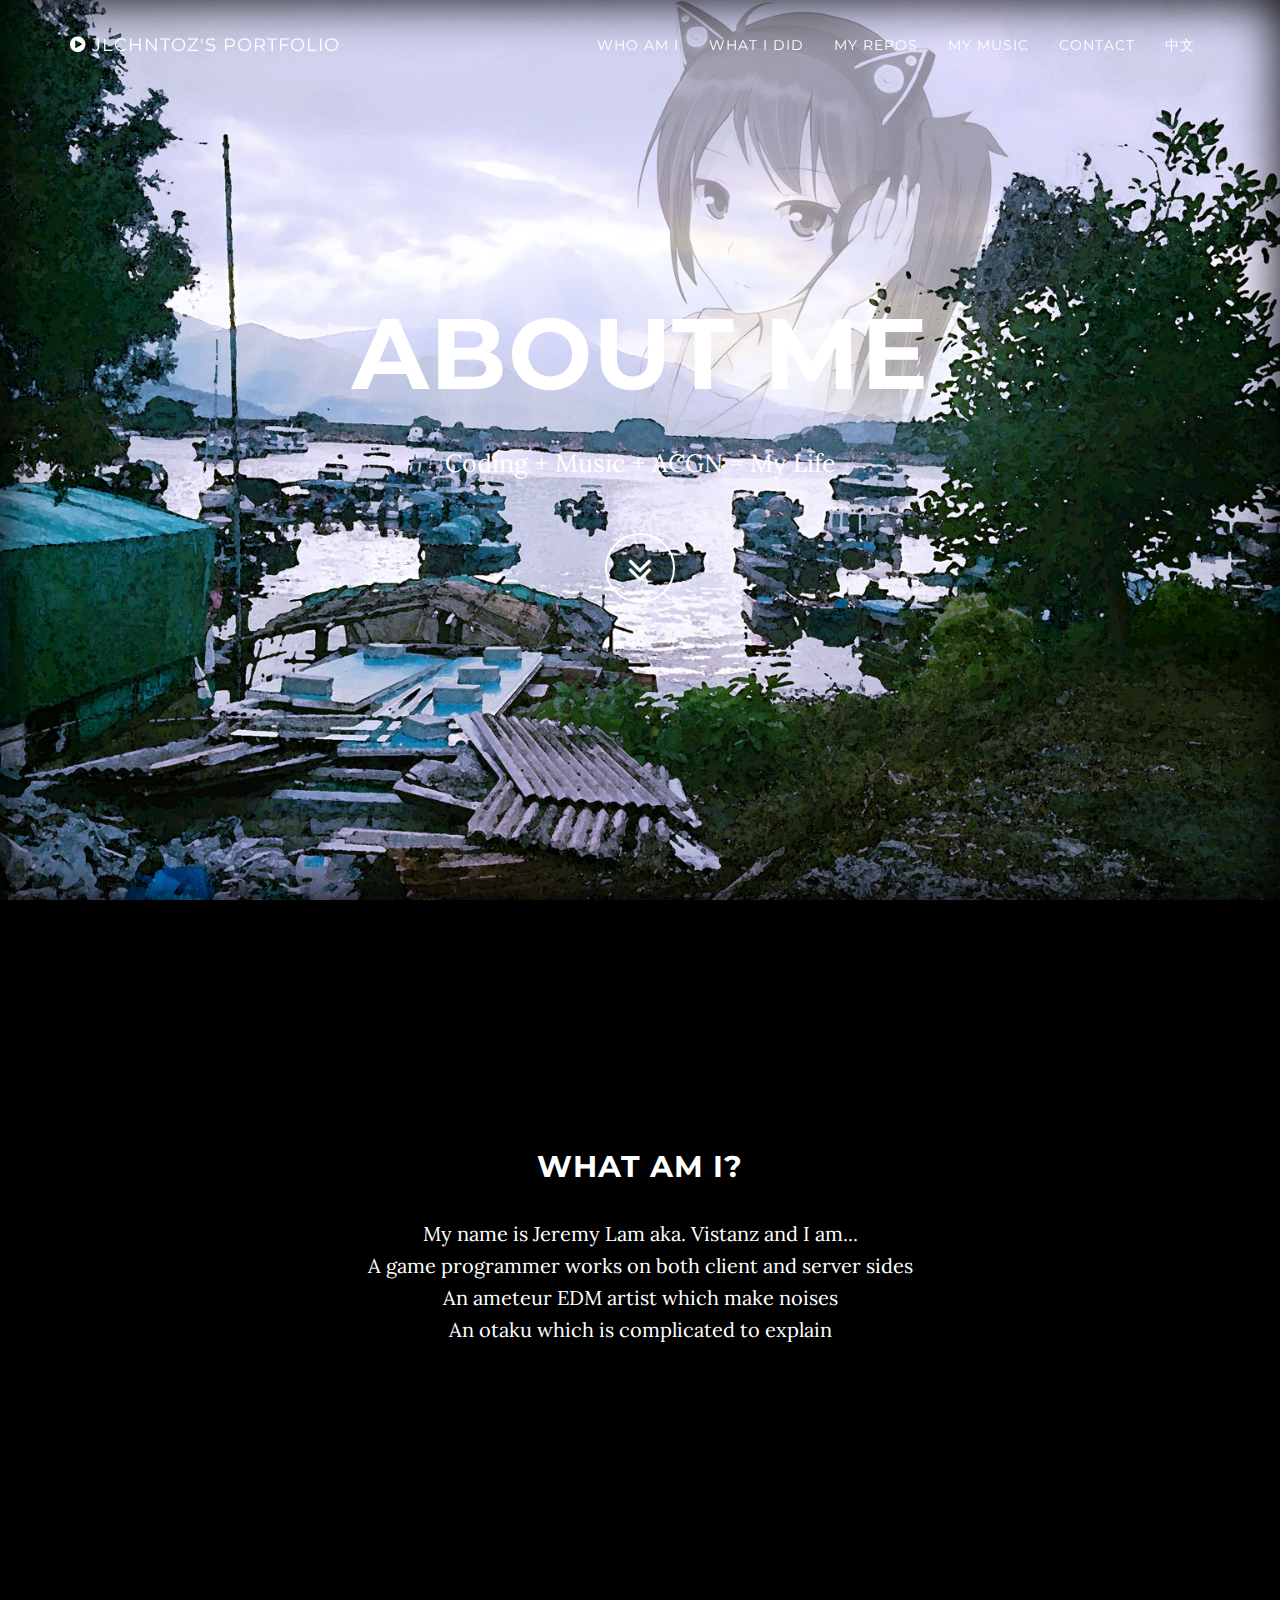
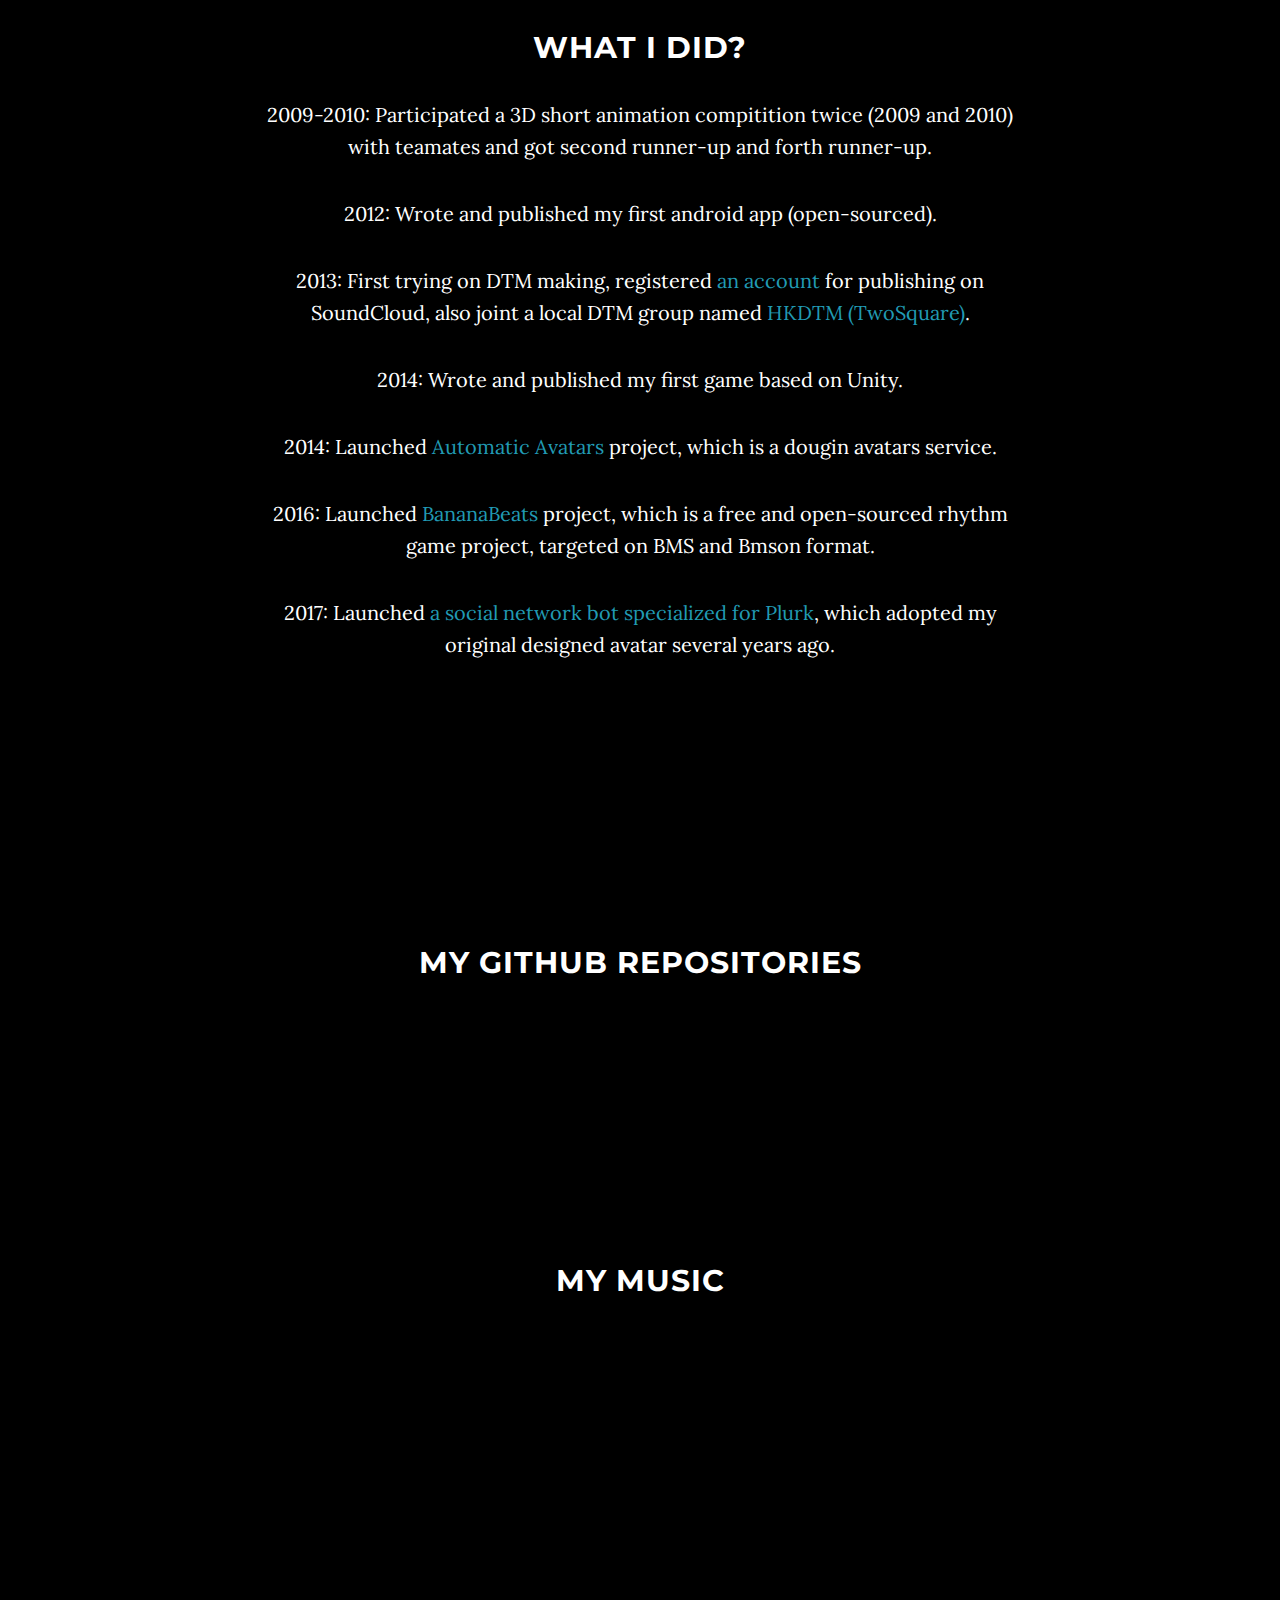
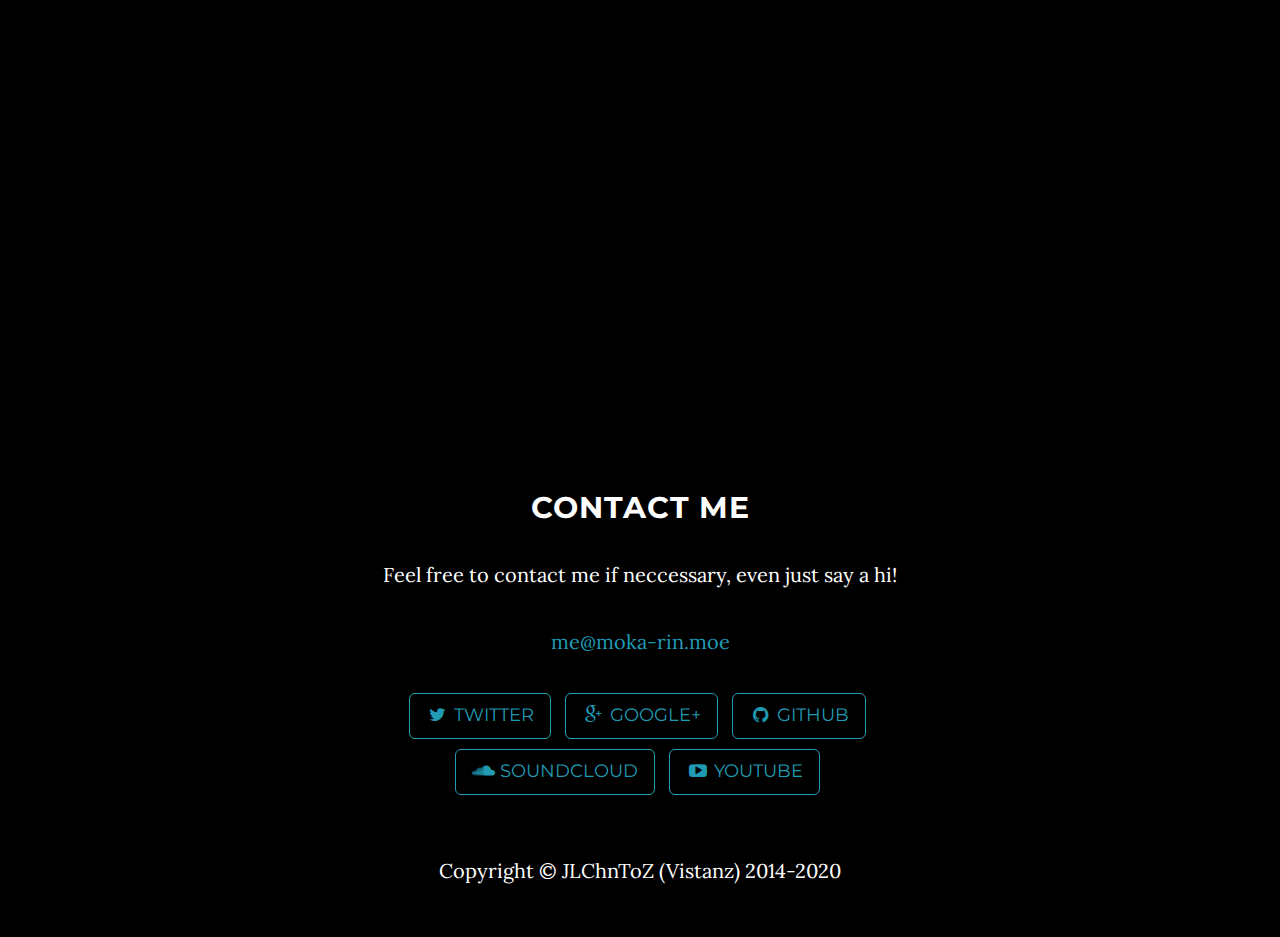
<file: index.html>
<!DOCTYPE html>
<html lang="en">

<head>

    <meta charset="utf-8">
    <meta http-equiv="X-UA-Compatible" content="IE=edge">
    <meta name="viewport" content="width=device-width, initial-scale=1">
    <meta name="description" content="">
    <meta name="author" content="">

    <title>About JLChnToZ (Vistanz)</title>

    <!-- Bootstrap Core CSS -->
    <link href="css/bootstrap.min.css" rel="stylesheet">

    <!-- Custom CSS -->
    <link href="css/grayscale.css" rel="stylesheet">

    <!-- Custom Fonts -->
    <link href="font-awesome-4.1.0/css/font-awesome.min.css" rel="stylesheet" type="text/css">
    <link href="//fonts.googleapis.com/css?family=Lora:400,700,400italic,700italic" rel="stylesheet" type="text/css">
    <link href="//fonts.googleapis.com/css?family=Montserrat:400,700" rel="stylesheet" type="text/css">
    <link href="css/icon.css" rel="stylesheet" type="text/css">

    <!-- HTML5 Shim and Respond.js IE8 support of HTML5 elements and media queries -->
    <!-- WARNING: Respond.js doesn't work if you view the page via file:// -->
    <!--[if lt IE 9]>
        <script src="//oss.maxcdn.com/libs/html5shiv/3.7.0/html5shiv.js"></script>
        <script src="//oss.maxcdn.com/libs/respond.js/1.4.2/respond.min.js"></script>
    <![endif]-->

</head>

<body id="page-top" data-spy="scroll" data-target=".navbar-fixed-top">

    <!-- Navigation -->
    <nav class="navbar navbar-custom navbar-fixed-top" role="navigation">
        <div class="container">
            <div class="navbar-header">
                <button type="button" class="navbar-toggle" data-toggle="collapse" data-target=".navbar-main-collapse">
                    <i class="fa fa-bars"></i>
                </button>
                <a class="navbar-brand page-scroll" href="#page-top">
                    <i class="fa fa-play-circle"></i>  <span class="light">JLChnToZ's Portfolio</span>
                </a>
            </div>

            <!-- Collect the nav links, forms, and other content for toggling -->
            <div class="collapse navbar-collapse navbar-right navbar-main-collapse">
                <ul class="nav navbar-nav">
                    <!-- Hidden li included to remove active class from about link when scrolled up past about section -->
                    <li class="hidden">
                        <a href="#page-top"></a>
                    </li>
                    <li>
                        <a class="page-scroll" href="#me">Who am I</a>
                    </li>
                    <li>
                        <a class="page-scroll" href="#did">What I did</a>
                    </li>
                    <li>
                        <a class="page-scroll" href="#repo">My repos</a>
                    </li>
                    <li>
                        <a class="page-scroll" href="#music">My music</a>
                    </li>
                    <li>
                        <a class="page-scroll" href="#contact">Contact</a>
                    </li>
                    <li>
                        <a href="zh-tw.html">中文</a>
                    </li>
                </ul>
            </div>
            <!-- /.navbar-collapse -->
        </div>
        <!-- /.container -->
    </nav>

    <!-- Intro Header -->
    <header class="intro"  data-type="background" data-speed="4">
        <div class="intro-body">
            <div class="container">
                <div class="row">
                    <div class="col-md-8 col-md-offset-2">
                        <h1 class="brand-heading">About me</h1>
                        <p class="intro-text">Coding + Music + ACGN = My Life</p>
                        <a href="#me" class="btn btn-circle page-scroll">
                            <i class="fa fa-angle-double-down animated"></i>
                        </a>
                    </div>
                </div>
            </div>
        </div>
    </header>
    
    <section id="me" class="container content-section text-center">
        <div class="row">
            <div class="col-lg-8 col-lg-offset-2">
                <h2>What am I?</h2>
                <p>My name is Jeremy Lam aka. Vistanz and I am...<br />
				A game programmer works on both client and server sides<br />
                An ameteur EDM artist which make noises<br />
                An otaku which is complicated to explain</p>
            </div>
        </div>
    </section>
    
    <section id="did" class="container content-section text-center">
        <div class="row">
            <div class="col-lg-8 col-lg-offset-2">
                <h2>What I did?</h2>
                <p>2009-2010: Participated a 3D short animation compitition twice (2009 and 2010) with teamates and got second runner-up and forth runner-up.</p>
                <p>2012: Wrote and published my first android app (open-sourced).</p>
                <p>2013: First trying on DTM making, registered <a href="https://soundcloud.com/JLChnToZ">an account</a> for publishing on SoundCloud, also joint a local DTM group named <a href="https://twosquare.hkdtm.com">HKDTM (TwoSquare)</a>.</p>
                <p>2014: Wrote and published my first game based on Unity.</p>
                <p>2014: Launched <a href="https://avatars.moe">Automatic Avatars</a> project, which is a dougin avatars service.</p>
                <p>2016: Launched <a href="https://bms.moka-rin.moe">BananaBeats</a> project, which is a free and open-sourced rhythm game project, targeted on BMS and Bmson format.</p>
                <p>2017: Launched <a href="https://plurk.moka-rin.moe">a social network bot specialized for Plurk</a>, which adopted my original designed avatar several years ago.</p>
            </div>
        </div>
    </section>
    
    <section id="repo" class="container content-section text-center">
        <div class="row">
            <div class="col-lg-8 col-lg-offset-2" id="repos">
                <h2>My Github Repositories</h2>
                <p id="repos"></p>
            </div>
        </div>
    </section>
    
    <section id="music" class="container content-section text-center">
        <div class="row">
            <div class="col-lg-8 col-lg-offset-2" id="repos">
                <h2>My Music</h2>
                <p id="sounds"></p>
            </div>
        </div>
    </section>

    <!-- Contact Section -->
    <section id="contact" class="container content-section text-center">
        <div class="row">
            <div class="col-lg-8 col-lg-offset-2">
                <h2>Contact Me</h2>
                <p>Feel free to contact me if neccessary, even just say a hi!</p>
                <p><a href="mailto:me@moka-rin.moe">me@moka-rin.moe</a>
                </p>
                <ul class="list-inline banner-social-buttons">
                    <li>
                        <a href="https://twitter.com/JLChnToZ" class="btn btn-default btn-lg"><i class="fa fa-twitter fa-fw"></i> <span class="network-name">Twitter</span></a>
                    </li>
                    <li>
                        <a href="https://plus.google.com/+Jer emyLamJLChnToZ" class="btn btn-default btn-lg"><i class="fa fa-google-plus fa-fw"></i> <span class="network-name">Google+</span></a>
                    </li>
                    <li>
                        <a href="https://github.com/JLChnToZ" class="btn btn-default btn-lg"><i class="fa fa-github fa-fw"></i> <span class="network-name">Github</span></a>
                    </li>
                </ul>
                <ul class="list-inline banner-social-buttons">
                    <li>
                        <a href="https://soundcloud.com/JLChnToZ" class="btn btn-default btn-lg"><i class="fa fa-soundcloud fa-fw"></i> <span class="network-name">SoundCloud</span></a>
                    </li>
                    <li>
                        <a href="https://youtube.com/jeremylam619" class="btn btn-default btn-lg"><i class="fa fa-youtube-play fa-fw"></i> <span class="network-name">YouTube</span></a>
                    </li>
                </ul>
            </div>
        </div>
    </section>

    <!-- Footer -->
    <footer>
        <div class="container text-center">
            <p>Copyright &copy; JLChnToZ (Vistanz) 2014-2020</p>
        </div>
    </footer>

    <!-- jQuery Version 1.11.0 -->
    <script src="js/jquery-1.11.0.js"></script>

    <!-- Bootstrap Core JavaScript -->
    <script src="js/bootstrap.min.js"></script>

    <!-- Plugin JavaScript -->
    <script src="js/jquery.easing.min.js"></script>

    <!-- Custom Theme JavaScript -->
    <script src="js/grayscale.js"></script>

    <!-- Additional JavaScript -->
    <script src="js/main.js"></script>
    

</body>

</html>
</file>
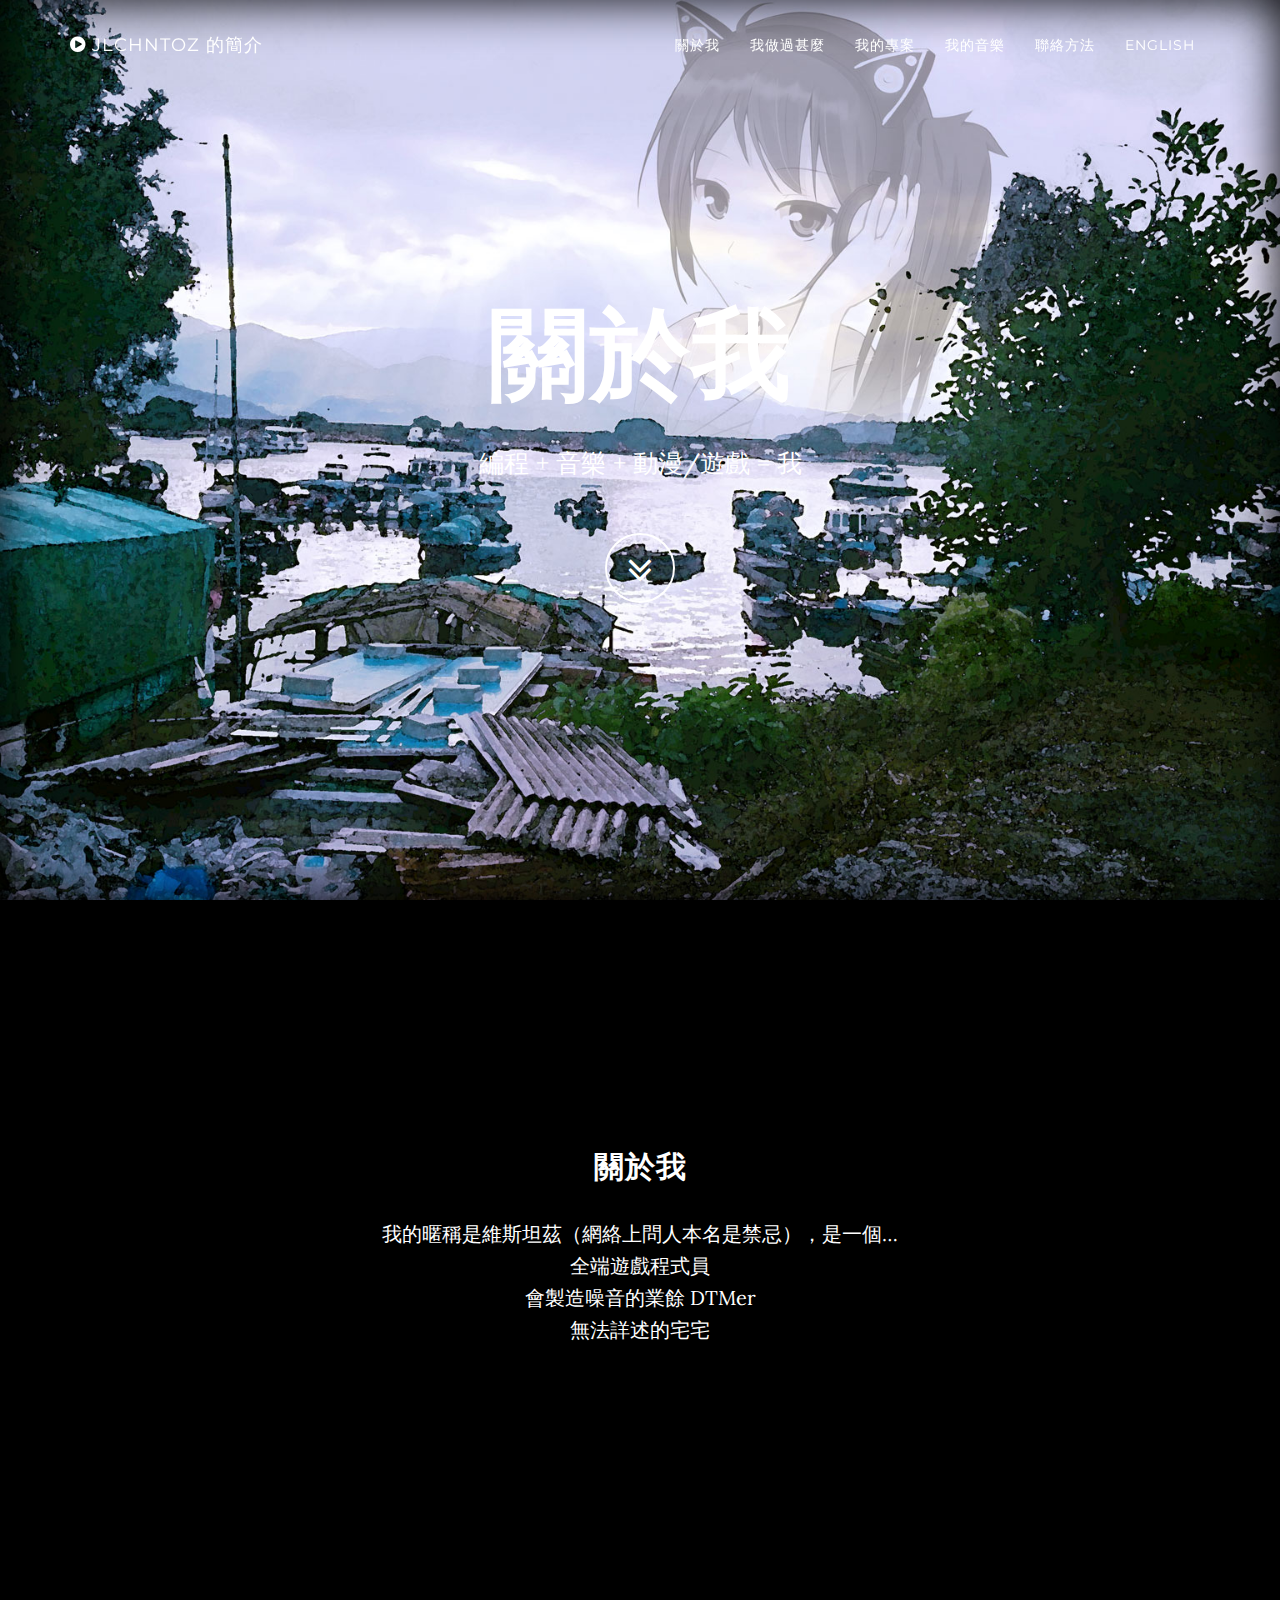
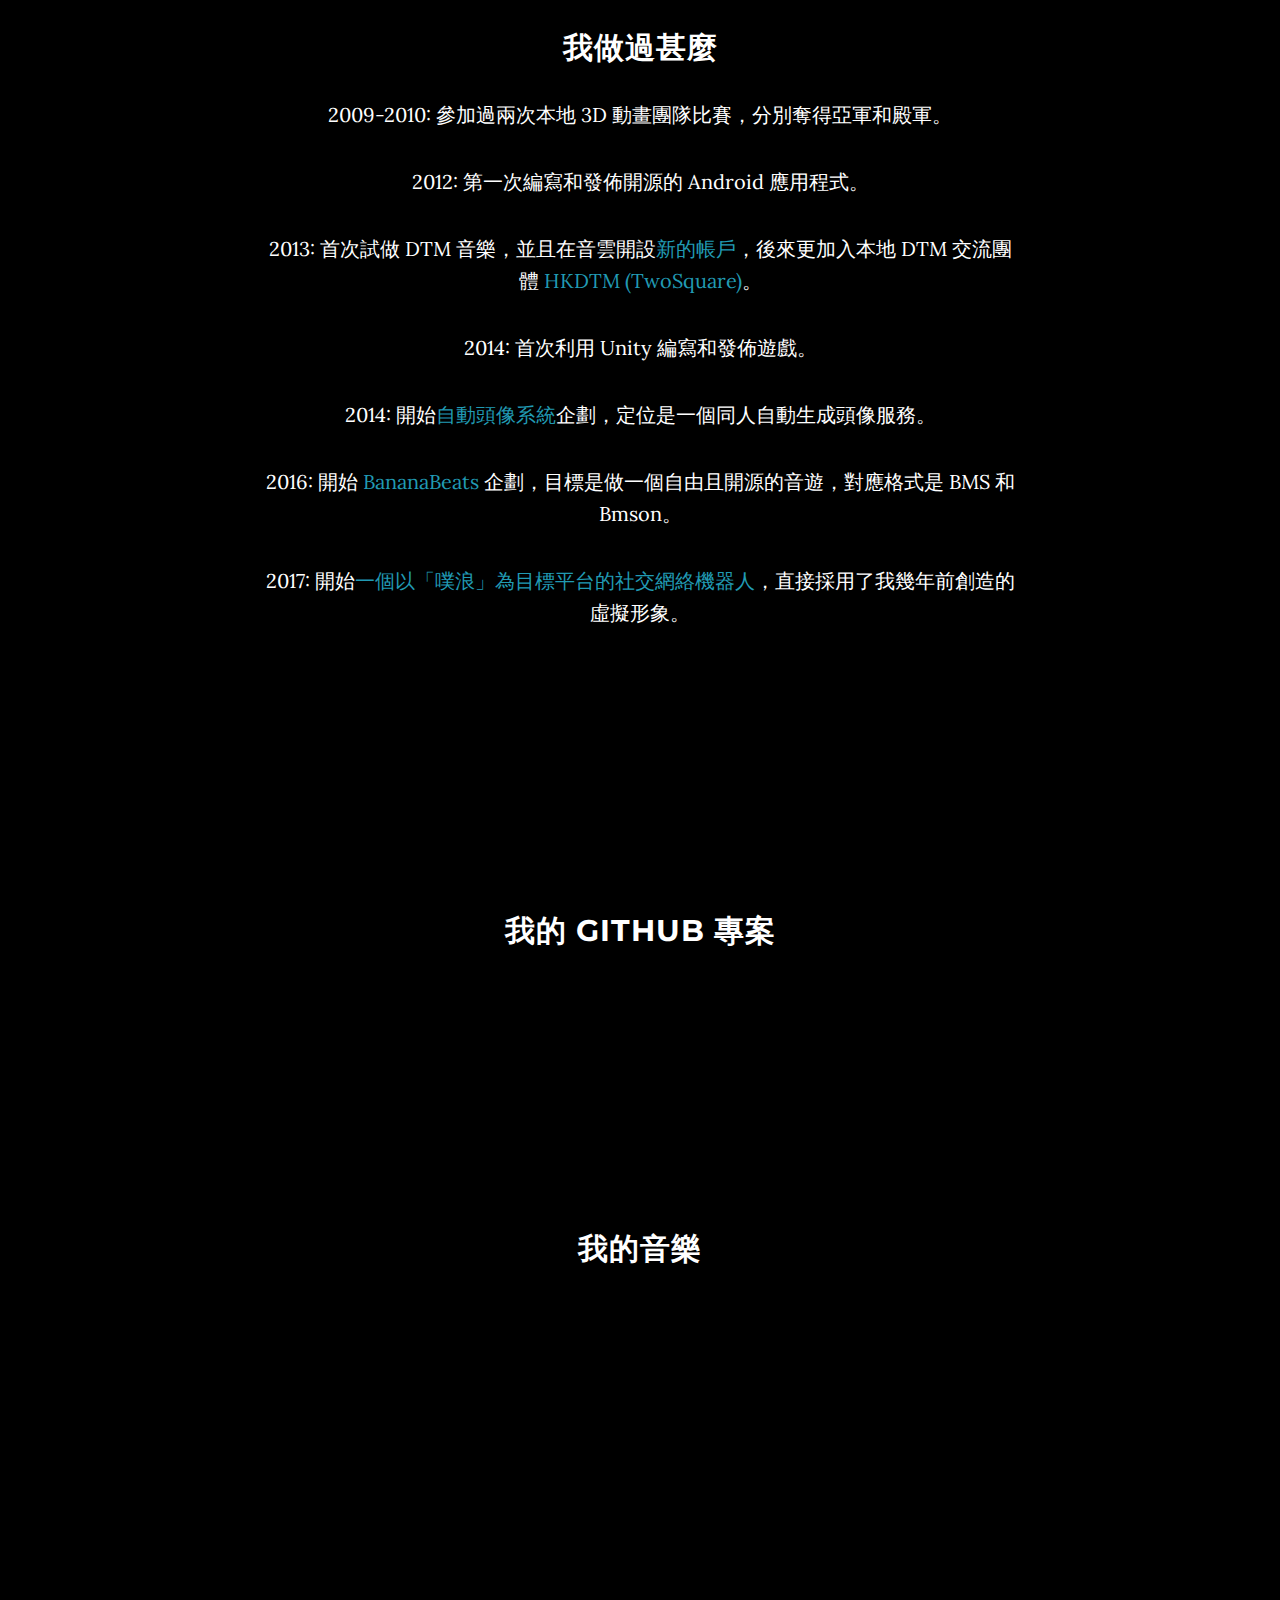
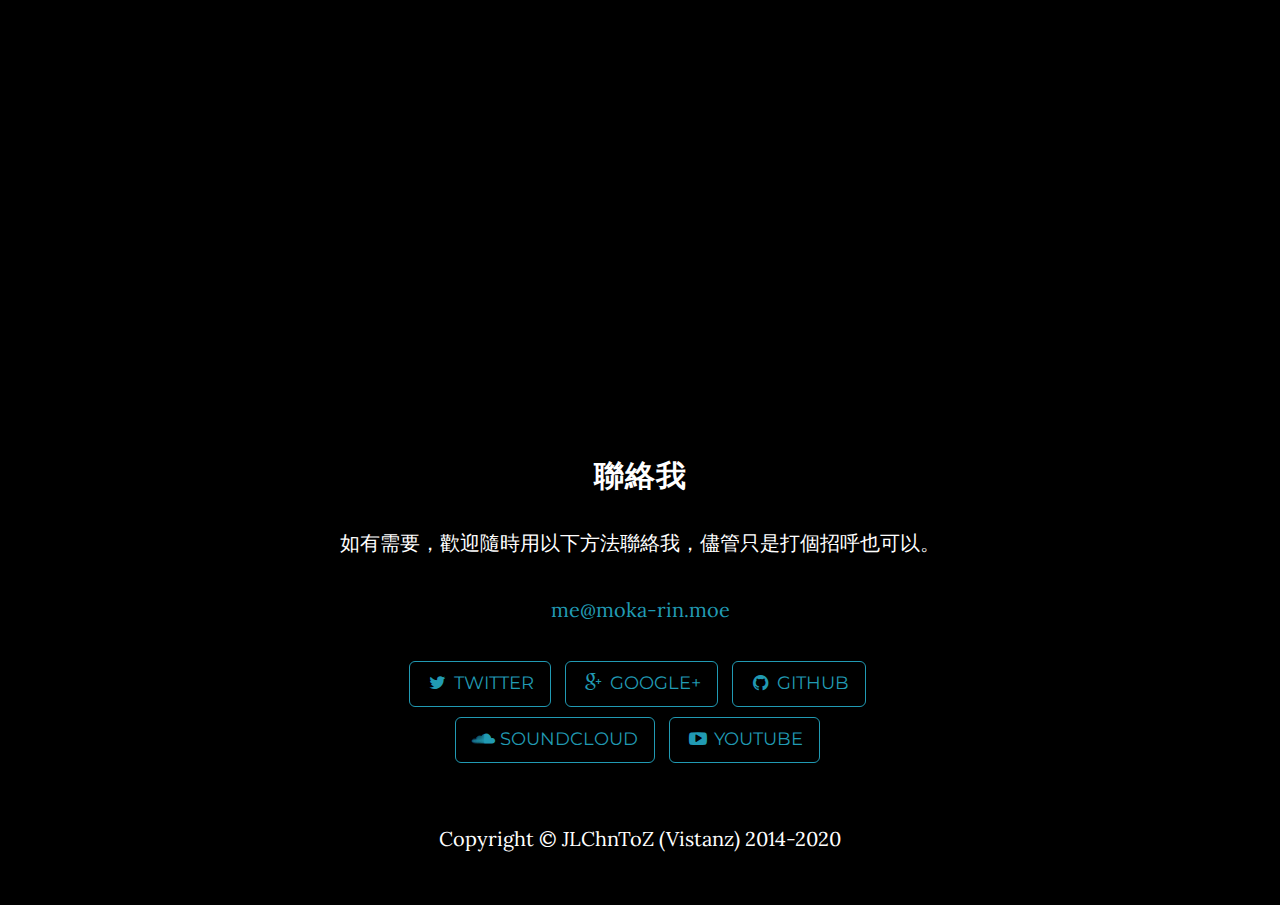
<file: zh-tw.html>
<!DOCTYPE html>
<html lang="en">

<head>

    <meta charset="utf-8">
    <meta http-equiv="X-UA-Compatible" content="IE=edge">
    <meta name="viewport" content="width=device-width, initial-scale=1">
    <meta name="description" content="">
    <meta name="author" content="">

    <title>關於 JLChnToZ (Vistanz)</title>

    <!-- Bootstrap Core CSS -->
    <link href="css/bootstrap.min.css" rel="stylesheet">

    <!-- Custom CSS -->
    <link href="css/grayscale.css" rel="stylesheet">

    <!-- Custom Fonts -->
    <link href="font-awesome-4.1.0/css/font-awesome.min.css" rel="stylesheet" type="text/css">
    <link href="//fonts.googleapis.com/css?family=Lora:400,700,400italic,700italic" rel="stylesheet" type="text/css">
    <link href="//fonts.googleapis.com/css?family=Montserrat:400,700" rel="stylesheet" type="text/css">
    <link href="css/icon.css" rel="stylesheet" type="text/css">

    <!-- HTML5 Shim and Respond.js IE8 support of HTML5 elements and media queries -->
    <!-- WARNING: Respond.js doesn't work if you view the page via file:// -->
    <!--[if lt IE 9]>
        <script src="//oss.maxcdn.com/libs/html5shiv/3.7.0/html5shiv.js"></script>
        <script src="//oss.maxcdn.com/libs/respond.js/1.4.2/respond.min.js"></script>
    <![endif]-->

</head>

<body id="page-top" data-spy="scroll" data-target=".navbar-fixed-top">

    <!-- Navigation -->
    <nav class="navbar navbar-custom navbar-fixed-top" role="navigation">
        <div class="container">
            <div class="navbar-header">
                <button type="button" class="navbar-toggle" data-toggle="collapse" data-target=".navbar-main-collapse">
                    <i class="fa fa-bars"></i>
                </button>
                <a class="navbar-brand page-scroll" href="#page-top">
                    <i class="fa fa-play-circle"></i>  <span class="light">JLChnToZ 的簡介</span>
                </a>
            </div>

            <!-- Collect the nav links, forms, and other content for toggling -->
            <div class="collapse navbar-collapse navbar-right navbar-main-collapse">
                <ul class="nav navbar-nav">
                    <!-- Hidden li included to remove active class from about link when scrolled up past about section -->
                    <li class="hidden">
                        <a href="#page-top"></a>
                    </li>
                    <li>
                        <a class="page-scroll" href="#me">關於我</a>
                    </li>
                    <li>
                        <a class="page-scroll" href="#did">我做過甚麼</a>
                    </li>
                    <li>
                        <a class="page-scroll" href="#repo">我的專案</a>
                    </li>
                    <li>
                        <a class="page-scroll" href="#music">我的音樂</a>
                    </li>
                    <li>
                        <a class="page-scroll" href="#contact">聯絡方法</a>
                    </li>
                    <li>
                        <a href="./">English</a>
                    </li>
                </ul>
            </div>
            <!-- /.navbar-collapse -->
        </div>
        <!-- /.container -->
    </nav>

    <!-- Intro Header -->
    <header class="intro" data-type="background" data-speed="4">
        <div class="intro-body">
            <div class="container">
                <div class="row">
                    <div class="col-md-8 col-md-offset-2">
                        <h1 class="brand-heading">關於我</h1>
                        <p class="intro-text">編程 + 音樂 + 動漫/遊戲 = 我</p>
                        <a href="#me" class="btn btn-circle page-scroll">
                            <i class="fa fa-angle-double-down animated"></i>
                        </a>
                    </div>
                </div>
            </div>
        </div>
    </header>
    
    <section id="me" class="container content-section text-center">
        <div class="row">
            <div class="col-lg-8 col-lg-offset-2">
                <h2>關於我</h2>
                <p>我的暱稱是維斯坦茲（網絡上問人本名是禁忌），是一個…<br />
                全端遊戲程式員<br />
                會製造噪音的業餘 DTMer<br />
                無法詳述的宅宅</p>
            </div>
        </div>
    </section>
    
    <section id="did" class="container content-section text-center">
        <div class="row">
            <div class="col-lg-8 col-lg-offset-2">
                <h2>我做過甚麼</h2>
                <p>2009-2010: 參加過兩次本地 3D 動畫團隊比賽，分別奪得亞軍和殿軍。</p>
                <p>2012: 第一次編寫和發佈開源的 Android 應用程式。</p>
                <p>2013: 首次試做 DTM 音樂，並且在音雲開設<a href="https://soundcloud.com/JLChnToZ">新的帳戶</a>，後來更加入本地 DTM 交流團體 <a href="https://twosquare.hkdtm.com">HKDTM (TwoSquare)</a>。</p>
                <p>2014: 首次利用 Unity 編寫和發佈遊戲。</p>
                <p>2014: 開始<a href="https://avatars.moe/?lang=zh">自動頭像系統</a>企劃，定位是一個同人自動生成頭像服務。</p>
                <p>2016: 開始 <a href="https://bms.moka-rin.moe">BananaBeats</a> 企劃，目標是做一個自由且開源的音遊，對應格式是 BMS 和 Bmson。</p>
                <p>2017: 開始<a href="https://plurk.moka-rin.moe">一個以「噗浪」為目標平台的社交網絡機器人</a>，直接採用了我幾年前創造的虛擬形象。</p>
            </div>
        </div>
    </section>
    
    <section id="repo" class="container content-section text-center">
        <div class="row">
            <div class="col-lg-8 col-lg-offset-2" id="repos">
                <h2>我的 Github 專案</h2>
                <p id="repos"></p>
            </div>
        </div>
    </section>
    
    <section id="music" class="container content-section text-center">
        <div class="row">
            <div class="col-lg-8 col-lg-offset-2" id="repos">
                <h2>我的音樂</h2>
                <p id="sounds"></p>
            </div>
        </div>
    </section>

    <!-- Contact Section -->
    <section id="contact" class="container content-section text-center">
        <div class="row">
            <div class="col-lg-8 col-lg-offset-2">
                <h2>聯絡我</h2>
                <p>如有需要，歡迎隨時用以下方法聯絡我，儘管只是打個招呼也可以。</p>
                <p><a href="mailto:me@moka-rin.moe">me@moka-rin.moe</a>
                </p>
                <ul class="list-inline banner-social-buttons">
                    <li>
                        <a href="https://twitter.com/JLChnToZ" class="btn btn-default btn-lg"><i class="fa fa-twitter fa-fw"></i> <span class="network-name">Twitter</span></a>
                    </li>
                    <li>
                        <a href="https://plus.google.com/+Jer emyLamJLChnToZ" class="btn btn-default btn-lg"><i class="fa fa-google-plus fa-fw"></i> <span class="network-name">Google+</span></a>
                    </li>
                    <li>
                        <a href="https://github.com/JLChnToZ" class="btn btn-default btn-lg"><i class="fa fa-github fa-fw"></i> <span class="network-name">Github</span></a>
                    </li>
                </ul>
                <ul class="list-inline banner-social-buttons">
                    <li>
                        <a href="https://soundcloud.com/JLChnToZ" class="btn btn-default btn-lg"><i class="fa fa-soundcloud fa-fw"></i> <span class="network-name">SoundCloud</span></a>
                    </li>
                    <li>
                        <a href="https://youtube.com/jeremylam619" class="btn btn-default btn-lg"><i class="fa fa-youtube-play fa-fw"></i> <span class="network-name">YouTube</span></a>
                    </li>
                </ul>
            </div>
        </div>
    </section>

    <!-- Footer -->
    <footer>
        <div class="container text-center">
            <p>Copyright &copy; JLChnToZ (Vistanz) 2014-2020</p>
        </div>
    </footer>

    <!-- jQuery Version 1.11.0 -->
    <script src="js/jquery-1.11.0.js"></script>

    <!-- Bootstrap Core JavaScript -->
    <script src="js/bootstrap.min.js"></script>

    <!-- Plugin JavaScript -->
    <script src="js/jquery.easing.min.js"></script>

    <!-- Custom Theme JavaScript -->
    <script src="js/grayscale.js"></script>
    
    <!-- Additional JavaScript -->
    <script src="js/main.js"></script>

</body>

</html>
</file>
<file: css/icon.css>
@font-face {
	font-family: 'icomoon';
	src:url('../fonts/icomoon.eot?-4j0ol5');
	src:url('../fonts/icomoon.eot?#iefix-4j0ol5') format('embedded-opentype'),
		url('../fonts/icomoon.woff?-4j0ol5') format('woff'),
		url('../fonts/icomoon.ttf?-4j0ol5') format('truetype'),
		url('../fonts/icomoon.svg?-4j0ol5#icomoon') format('svg');
	font-weight: normal;
	font-style: normal;
}

[class^="icon-"], [class*=" icon-"] {
	font-family: 'icomoon';
	speak: none;
	font-style: normal;
	font-weight: normal;
	font-variant: normal;
	text-transform: none;
	line-height: 1;

	/* Better Font Rendering =========== */
	-webkit-font-smoothing: antialiased;
	-moz-osx-font-smoothing: grayscale;
}

.icon-hkcdc:before {
	content: "\e600";
}
</file>
<file: css/grayscale.css>
/*!
 * Start Bootstrap - Grayscale Bootstrap Theme (http://startbootstrap.com)
 * Code licensed under the Apache License v2.0.
 * For details, see http://www.apache.org/licenses/LICENSE-2.0.
 */

body {
    width: 100%;
    height: 100%;
    font-family: Lora,"Helvetica Neue",Helvetica,Arial,sans-serif;
    color: #fff;
    background-color: #000;
}

html {
    width: 100%;
    height: 100%;
}

h1,
h2,
h3,
h4,
h5,
h6 {
    margin: 0 0 35px;
    text-transform: uppercase;
    font-family: Montserrat,"Helvetica Neue",Helvetica,Arial,sans-serif;
    font-weight: 700;
    letter-spacing: 1px;
}

p {
    margin: 0 0 25px;
    font-size: 18px;
    line-height: 1.5;
}

@media(min-width:767px) {
    p {
        margin: 0 0 35px;
        font-size: 20px;
        line-height: 1.6;
    }
}

a {
    color: #219ab3;
    -webkit-transition: all .2s ease-in-out;
    -moz-transition: all .2s ease-in-out;
    transition: all .2s ease-in-out;
}

a:hover,
a:focus {
    text-decoration: none;
    color: #11505d;
}

.light {
    font-weight: 400;
}

.navbar-custom {
    margin-bottom: 0;
    border-bottom: 1px solid rgba(255,255,255,.3);
    text-transform: uppercase;
    font-family: Montserrat,"Helvetica Neue",Helvetica,Arial,sans-serif;
    background-color: #000;
}

.navbar-custom .navbar-brand {
    font-weight: 700;
}

.navbar-custom .navbar-brand:focus {
    outline: 0;
}

.navbar-custom .navbar-brand .navbar-toggle {
    padding: 4px 6px;
    font-size: 16px;
    color: #fff;
}

.navbar-custom .navbar-brand .navbar-toggle:focus,
.navbar-custom .navbar-brand .navbar-toggle:active {
    outline: 0;
}

.navbar-custom a {
    color: #fff;
}

.navbar-custom .nav li.active {
    outline: nonte;
    background-color: rgba(255,255,255,.3);
}

.navbar-custom .nav li a {
    -webkit-transition: background .3s ease-in-out;
    -moz-transition: background .3s ease-in-out;
    transition: background .3s ease-in-out;
}

.navbar-custom .nav li a:hover,
.navbar-custom .nav li a:focus,
.navbar-custom .nav li a.active {
    outline: 0;
    background-color: rgba(255,255,255,.3);
}

@media(min-width:767px) {
    .navbar {
        padding: 20px 0;
        border-bottom: 0;
        letter-spacing: 1px;
        background: 0 0;
        -webkit-transition: background .5s ease-in-out,padding .5s ease-in-out;
        -moz-transition: background .5s ease-in-out,padding .5s ease-in-out;
        transition: background .5s ease-in-out,padding .5s ease-in-out;
    }

    .top-nav-collapse {
        padding: 0;
        background-color: #000;
    }

    .navbar-custom.top-nav-collapse {
        border-bottom: 1px solid rgba(255,255,255,.3);
    }
}

.intro {
    display: table;
    width: 100%;
    height: auto;
    padding: 100px 0;
    margin: 0 auto;
    text-align: center;
    color: #fff;
    background: url(../img/intro-bg.jpg) 50% 0 fixed;
    background-color: #000;
    -webkit-background-size: cover;
    -moz-background-size: cover;
    background-size: cover;
    -o-background-size: cover;
    box-shadow: inset 0 0 50px #000;
}

.intro .intro-body {
    display: table-cell;
    vertical-align: middle;
}

.intro .intro-body .brand-heading {
    font-size: 40px;
}

.intro .intro-body .intro-text {
    font-size: 18px;
}

@media(min-width:767px) {
    .intro {
        height: 100%;
        padding: 0;
    }

    .intro .intro-body .brand-heading {
        font-size: 100px;
    }

    .intro .intro-body .intro-text {
        font-size: 25px;
    }
}

.btn-circle {
    width: 70px;
    height: 70px;
    margin-top: 15px;
    padding: 7px 16px;
    border: 2px solid #fff;
    border-radius: 35px;
    font-size: 40px;
    color: #fff;
    background: 0 0;
    -webkit-transition: background .3s ease-in-out;
    -moz-transition: background .3s ease-in-out;
    transition: background .3s ease-in-out;
}

.btn-circle:hover,
.btn-circle:focus {
    outline: 0;
    color: #fff;
    background: rgba(255,255,255,.1);
}

.btn-circle i.animated {
    -webkit-transition-property: -webkit-transform;
    -webkit-transition-duration: 1s;
    -moz-transition-property: -moz-transform;
    -moz-transition-duration: 1s;
}

.btn-circle:hover i.animated {
    -webkit-animation-name: pulse;
    -moz-animation-name: pulse;
    -webkit-animation-duration: 1.5s;
    -moz-animation-duration: 1.5s;
    -webkit-animation-iteration-count: infinite;
    -moz-animation-iteration-count: infinite;
    -webkit-animation-timing-function: linear;
    -moz-animation-timing-function: linear;
}

@-webkit-keyframes pulse {    
    0 {
        -webkit-transform: scale(1);
        transform: scale(1);
    }

    50% {
        -webkit-transform: scale(1.2);
        transform: scale(1.2);
    }

    100% {
        -webkit-transform: scale(1);
        transform: scale(1);
    }
}

@-moz-keyframes pulse {    
    0 {
        -moz-transform: scale(1);
        transform: scale(1);
    }

    50% {
        -moz-transform: scale(1.2);
        transform: scale(1.2);
    }

    100% {
        -moz-transform: scale(1);
        transform: scale(1);
    }
}

.content-section {
    padding-top: 100px;
}

.download-section {
    width: 100%;
    padding: 50px 0;
    color: #fff;
    background: url(../img/downloads-bg.jpg) no-repeat center center scroll;
    background-color: #000;
    -webkit-background-size: cover;
    -moz-background-size: cover;
    background-size: cover;
    -o-background-size: cover;
}

#map {
    width: 100%;
    height: 200px;
    margin-top: 100px;
}

@media(min-width:767px) {
    .content-section {
        padding-top: 250px;
    }

    .download-section {
        padding: 100px 0;
    }

    #map {
        height: 400px;
        margin-top: 250px;
    }
}

.btn {
    text-transform: uppercase;
    font-family: Montserrat,"Helvetica Neue",Helvetica,Arial,sans-serif;
    font-weight: 400;
    -webkit-transition: all .3s ease-in-out;
    -moz-transition: all .3s ease-in-out;
    transition: all .3s ease-in-out;
}

.btn-default {
    border: 1px solid #219ab3;
    color: #219ab3;
    background-color: transparent;
}

.btn-default:hover,
.btn-default:focus {
    border: 1px solid #219ab3;
    outline: 0;
    color: #000;
    background-color: #219ab3;
}

ul.banner-social-buttons {
    margin-top: 0;
}

@media(max-width:1199px) {
    ul.banner-social-buttons {
        margin-top: 15px;
    }
}

@media(max-width:767px) {
    ul.banner-social-buttons li {
        display: block;
        margin-bottom: 20px;
        padding: 0;
    }

    ul.banner-social-buttons li:last-child {
        margin-bottom: 0;
    }
}

footer {
    padding: 50px 0;
}

footer p {
    margin: 0;
}

::-moz-selection {
    text-shadow: none;
    background: #fcfcfc;
    background: rgba(255,255,255,.2);
}

::selection {
    text-shadow: none;
    background: #fcfcfc;
    background: rgba(255,255,255,.2);
}

img::selection {
    background: 0 0;
}

img::-moz-selection {
    background: 0 0;
}

body {
    webkit-tap-highlight-color: rgba(255,255,255,.2);
}
</file>
